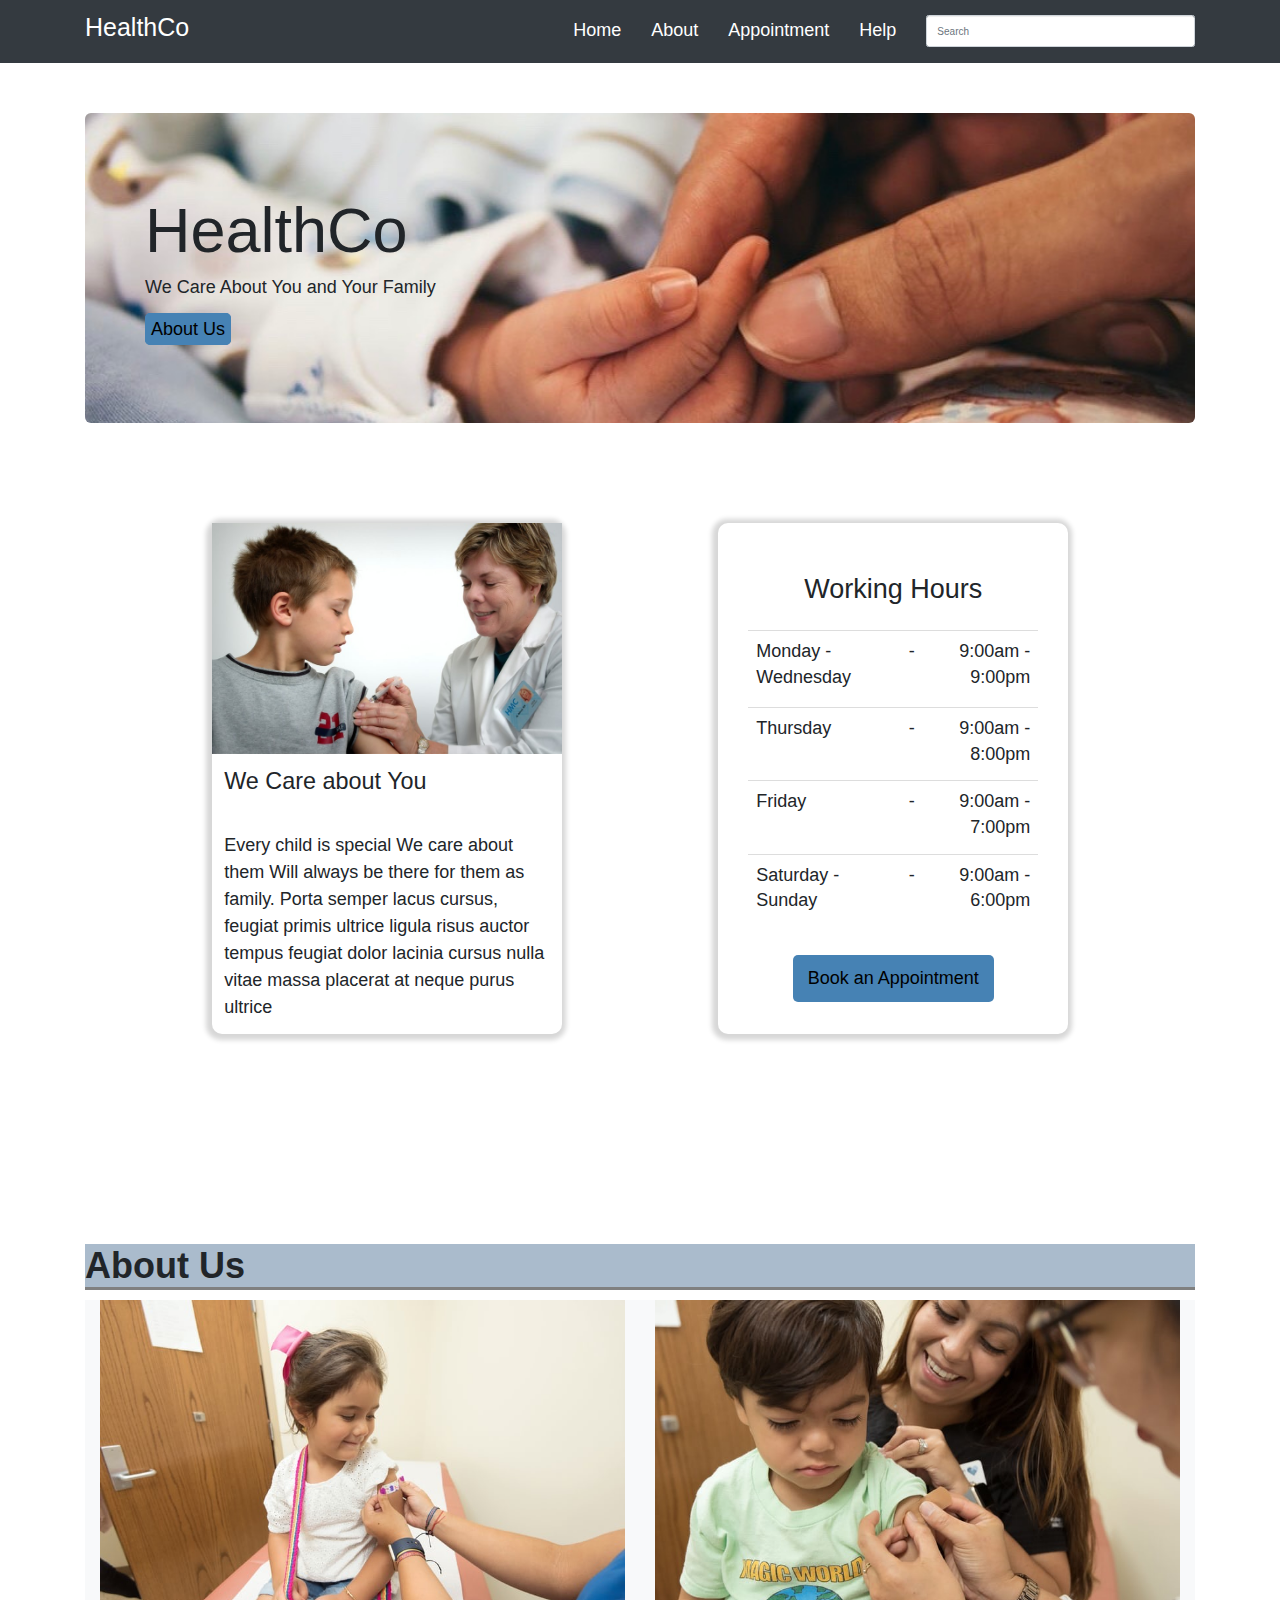
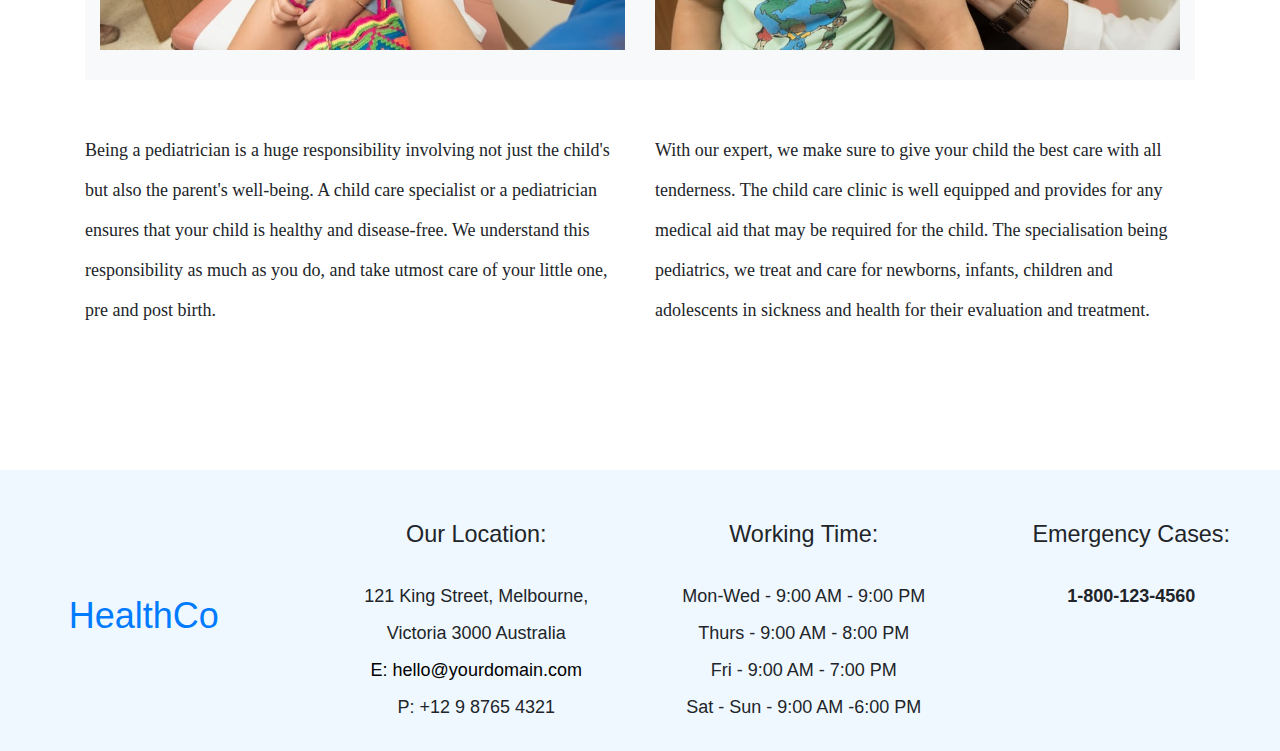
<file: index.html>
<!DOCTYPE html>
<html lang="en">
<head>
    <meta charset="UTF-8">
    <meta name="viewport" content="width=device-width, initial-scale=1.0"> <!-- displays site properly based on user's device -->
    <link rel="stylesheet" href="https://stackpath.bootstrapcdn.com/bootstrap/4.4.1/css/bootstrap.min.css">
    <link rel="stylesheet" type="text/css" href="https://maxcdn.bootstrapcdn.com/bootstrap/3.3.5/css/bootstrap.min.css">
    <link rel="stylesheet" type="text/css" href="./vendor/css/bootstrap.css">
    <link rel="stylesheet" href="./resource/css/form.css">
    <title>HeathCo</title>
</head>
<body>

<header>
    <nav class="navbar navbar-fixed-top navbar-dark bg-dark navbar-expand-md">

        <div class="container navbar-container">
            <a href="#" class="navbar-brand">
                <div class="brand-title">
                    HealthCo
                </div>
            </a>
            <div class="navbar-header">
                <button type="button" class="navbar-toggle collapsed" data-toggle="collapse" data-target    ="#bs-example-navbar-collapse" aria-expanded="false">
<!--                        <span class="sr-only">Toggle navigation</span>-->
<!--                        <span class="icon-bar"></span>-->
<!--                        <span class="icon-bar"></span>-->
<!--                        <span class="icon-bar"></span>-->
                    <span class="navbar-toggler-icon" ></span>
                </button>
            </div>

            <div class="collapse navbar-collapse" id="bs-example-navbar-collapse">
                <ul class="nav navbar-nav ul-right">
                    <li>
                        <a href="javascript:void(0)" class="active">Home</a>
                    </li>
                    <li>
                        <a href="./template/about.html">About</a>
                    </li>
                    <li>
                        <a href="./template/HClogin.html">Appointment</a>
                    </li>
                    <li>
                        <a href="javascript:void(0)">Help</a>
                    </li>
                </ul>

                <form class="navbar-form navbar-right" role="search">
                    <input type="text" class="form-control" placeholder="Search">
                </form>
            </div>

        </div>
    </nav>
</header>


<main>

    <div class="banner-section">
        <div class="container">
            <div class="jumbotron banner col-xs-12">
                <h1>HealthCo</h1>
                <p>We Care About You and Your Family</p>
                <a href="./template/about.html">About Us</a>
            </div>
        </div>
    </div>


    <section class="service-section">
        <div class="container">
            <div class="row">
                
                <div class="col-xl-4 col-lg-5 col-md-6 col-sm-8 col-xs-4 row-item">
                    <div class="service-section__card">
                        <img class="img-fluid" src="./images/IMG_6601.JPG" alt="Card image cap">
                        <div class="card-body">
                            <h3 class="card-title">We Care about You</h3>
                            <p class="card-text">Every child is special
                            We care about them
                            Will always be there for them as family.
                            Porta semper lacus cursus, feugiat primis ultrice
                                ligula risus auctor tempus feugiat dolor
                                lacinia cursus nulla vitae massa placerat at
                                neque purus ultrice </p>
                        </div>
                    </div>
                </div>

                <div class="col-xl-4 col-lg-5 col-md-6 col-sm-8 col-xs-4 row-item">
                    <div class="service-section__table" id="table">
                        <div class="table-title">
                            <h4>Working Hours</h4>
                        </div>
                        <table class="table">
                            <tbody style="height: 300px; width: 300px;">
                            <tr class="trow mt-5 pt-5">
                                <td>Monday - Wednesday</td>
                                <td text-align="center"> - </td>
                                <td class="text-right pb-2">9:00am - 9:00pm</td>
                            </tr>
                            <tr class="trow">
                                <td>Thursday</td>
                                <td text-align="center"> - </td>
                                <td class="text-right pb-2">9:00am - 8:00pm</td>
                            </tr>
                            <tr class="trow">
                                <td>Friday</td>
                                <td text-align="center"> - </td>
                                <td class="text-right pb-2">9:00am - 7:00pm</td>
                            </tr>
                            <tr class="trow">
                                <td>Saturday - Sunday</td>
                                <td text-align="center"> - </td>
                                <td class="text-right pb-2">9:00am - 6:00pm</td>
                            </tr>
                            <tr class="trow">
                            </tr>
                            </tbody>
                        </table>
                        <div class="table-button">
                            <a href="./template/HClogin.html">
                                Book an Appointment
                            </a>
                        </div>
                    </div>
                </div>
            </div>
        </div>
    </section>

    <section class="about-section">
        <div class="container container-aboutus">
        <h2 class="aboutus mb-3">About Us</h2>
        <div class="container about-image__conatiner">
        <div class="row bg-light">
            <img src="./images/IMG_6600.JPG" class="col-md-6 mb-5" alt="">
            <img src="./images/IMG_6602.JPG" class="col-md-6 mb-5" alt="">
        </div>
        </div>
            <div class="row">
                <div class="col-md-6 col-sm-12">
                <p class="para">Being a pediatrician is a huge responsibility involving not just the child's but also the parent's well-being.
                    A child care specialist or a pediatrician ensures that your child is healthy and disease-free.
                    We understand this responsibility as much as you do, and take utmost care of your little one, pre and post birth.
                </p>
            </div>
            <div class="col-md-6 col-sm-12">
                <p class="para">
                    With our expert, we make sure to give your child the best care with all tenderness. The child care clinic
                    is well equipped and provides for any medical aid that may be required for the child. The specialisation
                    being pediatrics, we treat and care for newborns, infants, children and adolescents in sickness and health
                    for their evaluation and treatment.
                </p>
            </div>
        </div>
    </div>
    </section>
</main>


<footer class="footer division" style="background-color: aliceblue;">

        <div class="row footer-row">

            <div class="col-lg-3 col-md-6 col-sm-12 footer-brand-title">
                <a href="#" class="navbar-brand" id="footer-brand">HealthCo</a>
            </div>

            <div class="col-lg-3 col-md-6 col-sm-12 footer-location-col">
                <div class="footer-box mb-40 footer-location-content">
                    <h3>Our Location:</h3>
                    <p>121 King Street, Melbourne,</p>
                    <p>Victoria 3000 Australia</p>
                    <p class="foo-email mt-20" style="color: black;">E: <a href="mailto:yourdomain@mail.com" style="color: black">hello@yourdomain.com</a></p>
                    <p>P: +12 9 8765 4321</p>
                </div>
            </div>


            <div class="col-lg-3 col-md-6 col-sm-12 footer-timing-col">
                <div class="footer-box mb-40 footer-open-timings">
                    <h3>Working Time:</h3>
                    <p class="p-sm">Mon-Wed - <span>9:00 AM - 9:00 PM</span></p>
                    <p class="p-sm">Thurs - <span>9:00 AM - 8:00 PM</span></p>
                    <p class="p-sm">Fri - <span>9:00 AM - 7:00 PM</span></p>
                    <p class="p-sm">Sat - Sun - <span>9:00 AM -6:00 PM</span></p>
                </div>
            </div>
            <div class="col-lg-3 col-md-6 col-sm-12 footer-emerg-col">
                <div class="footer-box mb-40 footer-emergency-contact">
                    <h3>Emergency Cases:</h3>
                    <span><strong>1-800-123-4560</strong></span>
                </div>
            </div>

        </div>
</footer>

<script src="https://code.jquery.com/jquery-3.4.1.js"></script>
<script src="https://maxcdn.bootstrapcdn.com/bootstrap/3.3.7/js/bootstrap.min.js"></script>

</body>
</html>
</file>
<file: resource/css/form.css>
* {
    padding: 0;
    margin: 0;
}

body{
    margin: 0;
    padding: 0;
    font-family: sans-serif;
    font-size: 18px;
    font-weight: 400;
    background: white;
    overflow-x: hidden;
    text-rendering: optimizeLegibility;
}

main {
    margin-top: 50px;
}

section {
    padding: 80px 0;
}

h1 {
    font-weight: 400;
    font-size: 100%;
    color: #7751ff;
}


h2 {
    font-weight: 600;
    font-size: 200%;
}

h3 {
    font-size: 130%;
    font-weight: 500;
    padding-bottom: 30px;
}

h4 {
    font-size: 150%;
    font-weight: 500;
}

/* ---------- Navbar ---------- */ 
.navbar-brand {
    flex-grow: 1;
}

.navbar-brand .brand-title {
    font-size: 200%;
    font-weight: 500;
}

.navbar-form {
    flex-grow: .5;
}

.navbar-form .form-control {
    padding: 15px 10px;
    width: 100%;
}

.navbar-collapse {
    justify-content: flex-end;
}

.navbar-collapse .nav li a:link,
.navbar-collapse .nav li a:visited {
    color: white;
    border-bottom: 2px solid transparent;
}

.navbar-collapse .nav li a:hover,
.navbar-collapse .nav li a:active {
    border-bottom: 2px solid steelblue;
    background-color: inherit !important;
    transition: .3s ease-in-out;
}

/* 
@font-size-h1:            floor((@font-size-base * 2.6));
@font-size-h2:            floor((@font-size-base * 2.15));
@font-size-h3:            ceil((@font-size-base * 1.7)); 
@font-size-h4:            ceil((@font-size-base * 1.25)); 
@font-size-h5:            @font-size-base;
@font-size-h6:            ceil((@font-size-base * 0.85)); */

/* ---------- Banner ---------- */ 

.banner{
    background: lightgray;
    background-image: url('../../images/IMG_6599.JPG');
    background-repeat: no-repeat;
    background-size: cover;
    padding: 80px 100px;
}

.banner-section .container .banner p {
    font-size: 100%;
    font-weight: 500;
}

.banner-section .container .banner a:link,
.banner-section .container .banner a:visited {
    color: black;
    text-decoration: none;
    border-radius: 5px;
    border: 1px solid steelblue;
    padding: 5px;
    background-color: steelblue;
}

.banner-section .container .banner a:hover,
.banner-section .container .banner a:active {
    border: 1px solid #3c709c;
    background-color: #3c709c;
}

/* ---------- Service section ---------- */ 

.service-section__card {
    box-shadow: -1px 1px 5px 5px #d7d7d7;
    border-radius: 10px;
}

.service-section__table {
    box-shadow: -1px 1px 5px 5px #d7d7d7;
    padding: 30px;
    border-radius: 10px;
}

/*.service-section .container .row {
    justify-content: center;
}*/

.table {
    margin-bottom: 25px;
}

.table-title {
    padding: 20px;
    display: flex;
    justify-content: center;
    align-items: center;
}

.table-button {
    display: flex;
    justify-content: center;
    align-items: center;
}

.table-button a:link,
.table-button a:visited {
    text-decoration: none;
    color: black;
    background-color: steelblue;
    border-radius: 5px;
    padding: 10px 15px;
}

.table-button a:hover,
.table-button a:active {
    background-color: #3c709c;
}

/* ---------- About us ---------- */ 

.aboutus{
    border-bottom: 3px solid grey;
    background: #abc;
    margin-bottom: 80px;
}

.para{
    font-family: georgia;
    line-height: 40px;
}

.container-aboutus{
    margin-bottom: 50px;
}

.about-image__conatiner {
    margin-bottom: 50px
}

/* ---------- Footer ---------- */ 

.footer-brand-title {
    display: flex;
    align-items: center;
}

.footer-brand-title .navbar-brand {
    font-size: 200%;
    font-weight: 400;
    display: flex;
    justify-content: center;
}

.footer-location-content,
.footer-open-timings {
    display: flex;
    flex-direction: column;
    justify-content: space-evenly;
}

.footer-emergency-contact {
    width: 100%;
    display: flex;
    flex-direction: column;
}

.footer-location-col,
.footer-timing-col,
.footer-emerg-col {
    padding: 50px 10px 20px 10px;
}

.footer .footer-row div {
    text-align: center; 
}






/* --------------------------- Media Queries ------------------------------ */


@media (min-width: 768px) {
/*    .row-item {
        margin-bottom: 5rem;
    }

    .h4 {
        font-size: 140%;
        font-weight: 500;
    }*/

    .service-section .container .row {
        justify-content: space-between !important;
    }
}



@media (min-width: 576px) {
    .row-item {
        margin-bottom: 5rem;
    }

    .h4 {
        font-size: 140%;
        font-weight: 500;
    }

    .service-section .container .row {
        justify-content: space-between;
    }
}


@media (min-width: 480px) {

    .row-item {
        margin-bottom: 5rem;
        display: flex;
        justify-content: center;
    }

    .h4 {
        font-size: 140%;
        font-weight: 500;
    }

    .service-section .container .row {
        justify-content: center;
    }

/*        .service-section__card,
    .service-section__table {
        max-width: 300px;
    }*/

}
</file>
